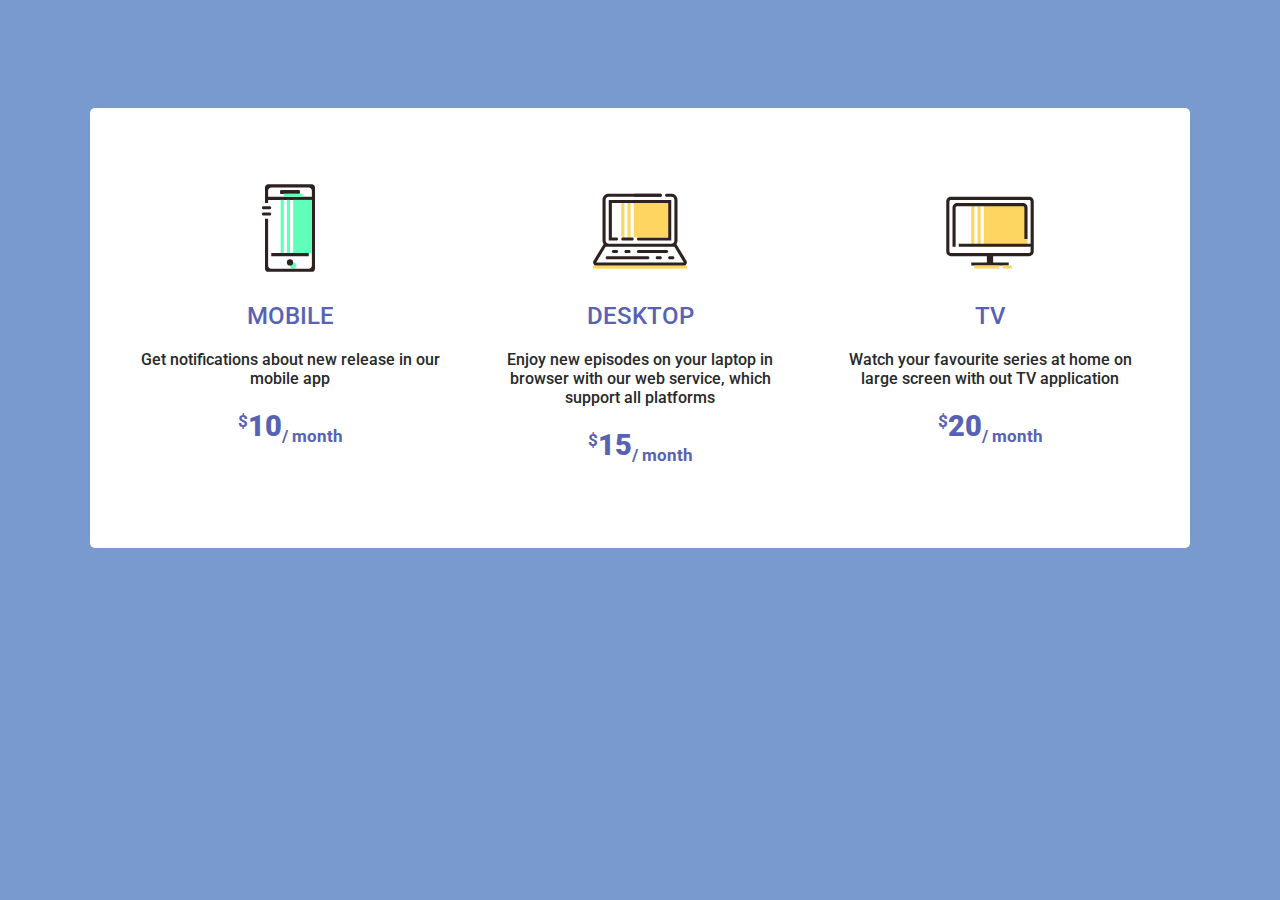
<file: index.html>
<!DOCTYPE html>
<html lang="en">
  <head>
    <meta charset="UTF-8" />
    <meta name="viewport" content="width=device-width, initial-scale=1.0" />
    <meta http-equiv="X-UA-Compatible" content="ie=edge" />
    <title>Loop 1 - Step 1</title>
    <link
      href="https://fonts.googleapis.com/css?family=Roboto:400,500,700"
      rel="stylesheet"
    />
    <link rel="stylesheet" href="./styles.css" />
  </head>
  <body>
    <div class="container">
      <div class="device">
        <img src="/img/device.svg" class="img" />
        <h2 class="title">mobile</h2>
        <p class="desc">
          Get notifications about new release in our mobile app
        </p>
        <h2 class="price">
          <sup><small>$</small></sup
          ><span class="number">10</span><sub><small>/ month</small></sub>
        </h2>
      </div>

      <div class="laptop">
        <img src="/img/laptop.svg" class="img" />
        <h2 class="title">desktop</h2>
        <p class="desc">
          Enjoy new episodes on your laptop in browser with our web service,
          which support all platforms
        </p>
        <h2 class="price">
          <sup><small>$</small></sup
          ><span class="number">15</span><sub><small>/ month</small></sub>
        </h2>
      </div>

      <div class="monitor">
        <img src="/img/monitor.svg" class="img" />
        <h2 class="title">tv</h2>
        <p class="desc">
          Watch your favourite series at home on large screen with out TV
          application
        </p>
        <h2 class="price">
          <sup><small>$</small></sup
          ><span class="number">20</span><sub><small>/ month</small></sub>
        </h2>
      </div>

      <div class="clear-both"></div>
    </div>
  </body>
</html>
</file>
<file: styles.css>
body {
  font-family: Roboto, sans-serif;
  background-color: #789ace;
  padding-top: 100px;
  padding-bottom: 150px;
}

.container {
  background-color: white;
  margin: auto auto;
  width: 1000px;
  height: 300px;
  border-radius: 5px;
  padding: 70px 50px;
}

.device {
  float: left;
  width: 300px;
  margin-right: 50px;
  text-align: center;
}

.img {
  width: 100px;
  height: 100px;
}

.laptop {
  float: left;
  width: 300px;
  text-align: center;
}

.monitor {
  float: right;
  width: 300px;
  text-align: center;
}

.title {
  color: #5762b5;
  text-transform: uppercase;
  font-weight: 500;
}

.desc {
  font-weight: 500;
  color: #27292B;
}

.price {
  color: #5762b5;
}

.price .number {
  font-weight: 1000;
  font-size: larger;
  line-height: normal;
}

.device:hover, .laptop:hover, .monitor:hover {
  background-color: #ACA8A4;
  cursor: pointer;
  
}

.clear-both {
  clear: both;
}
</file>
